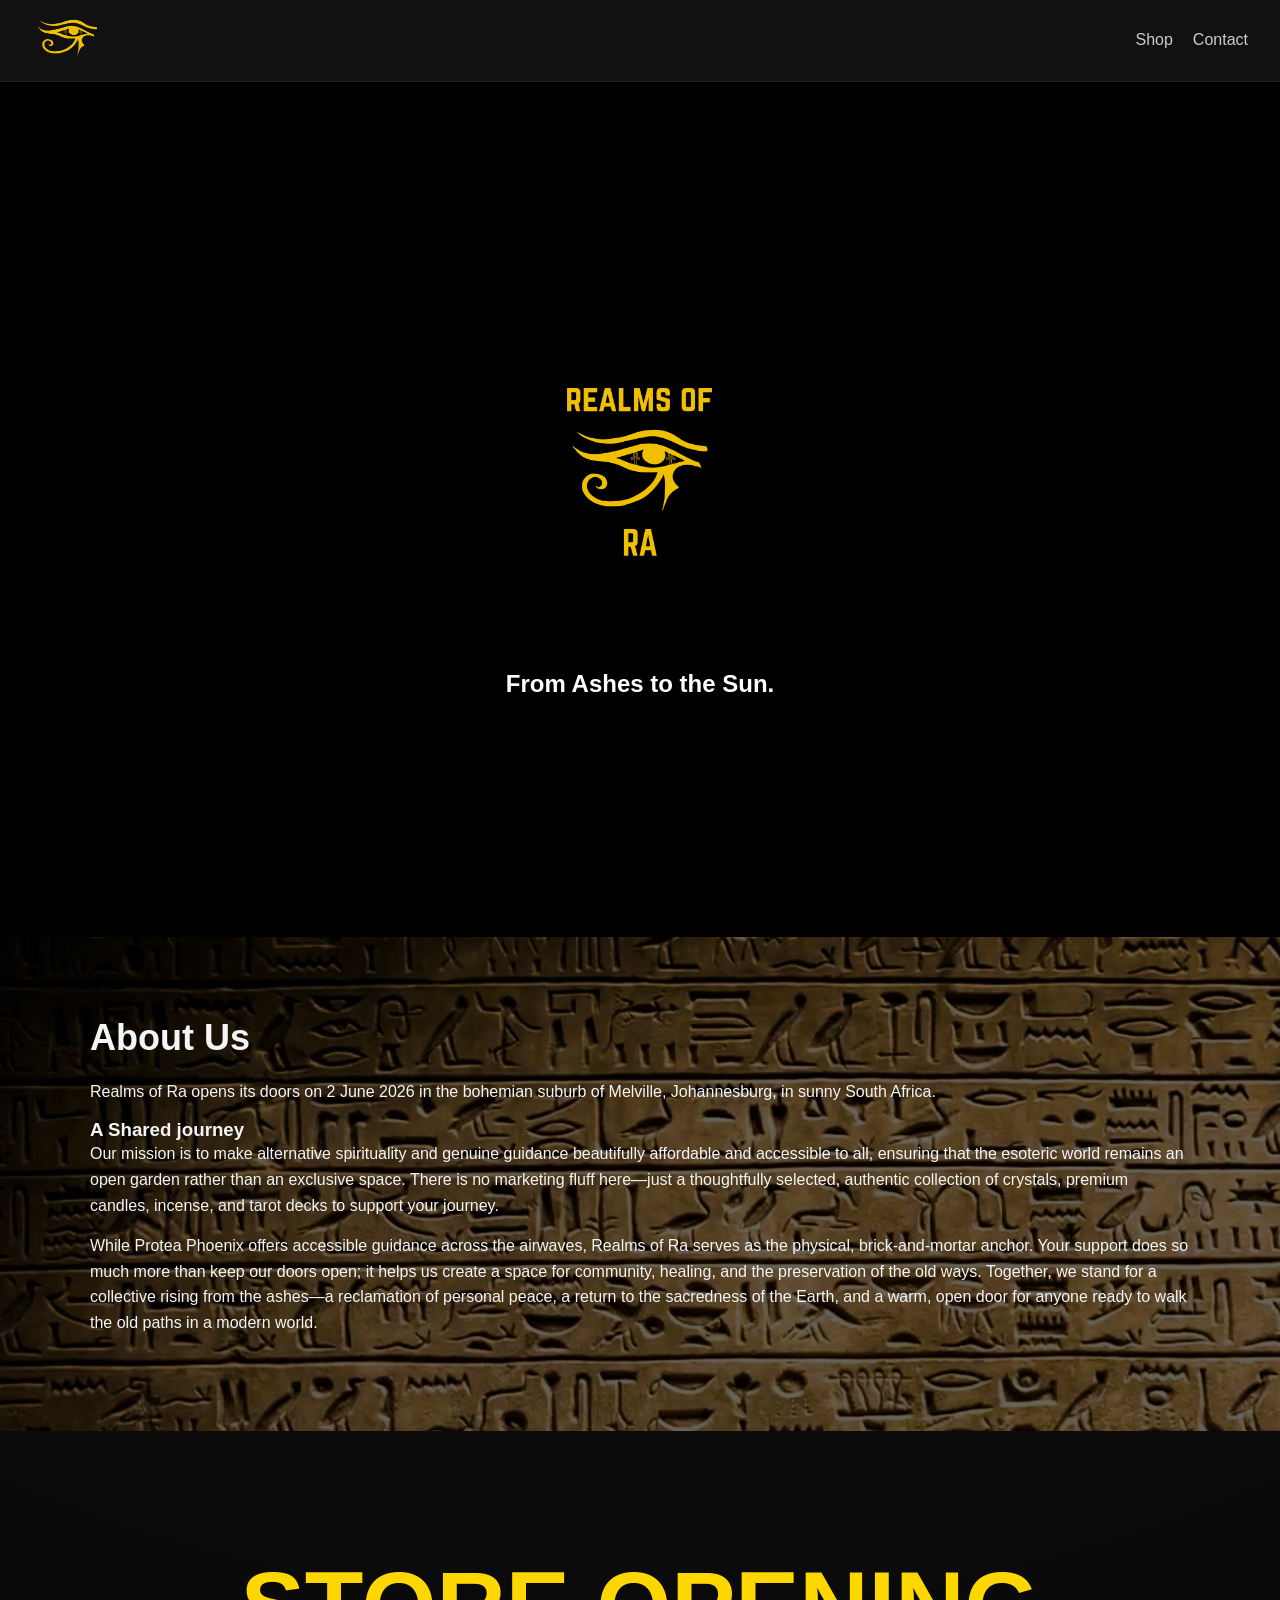
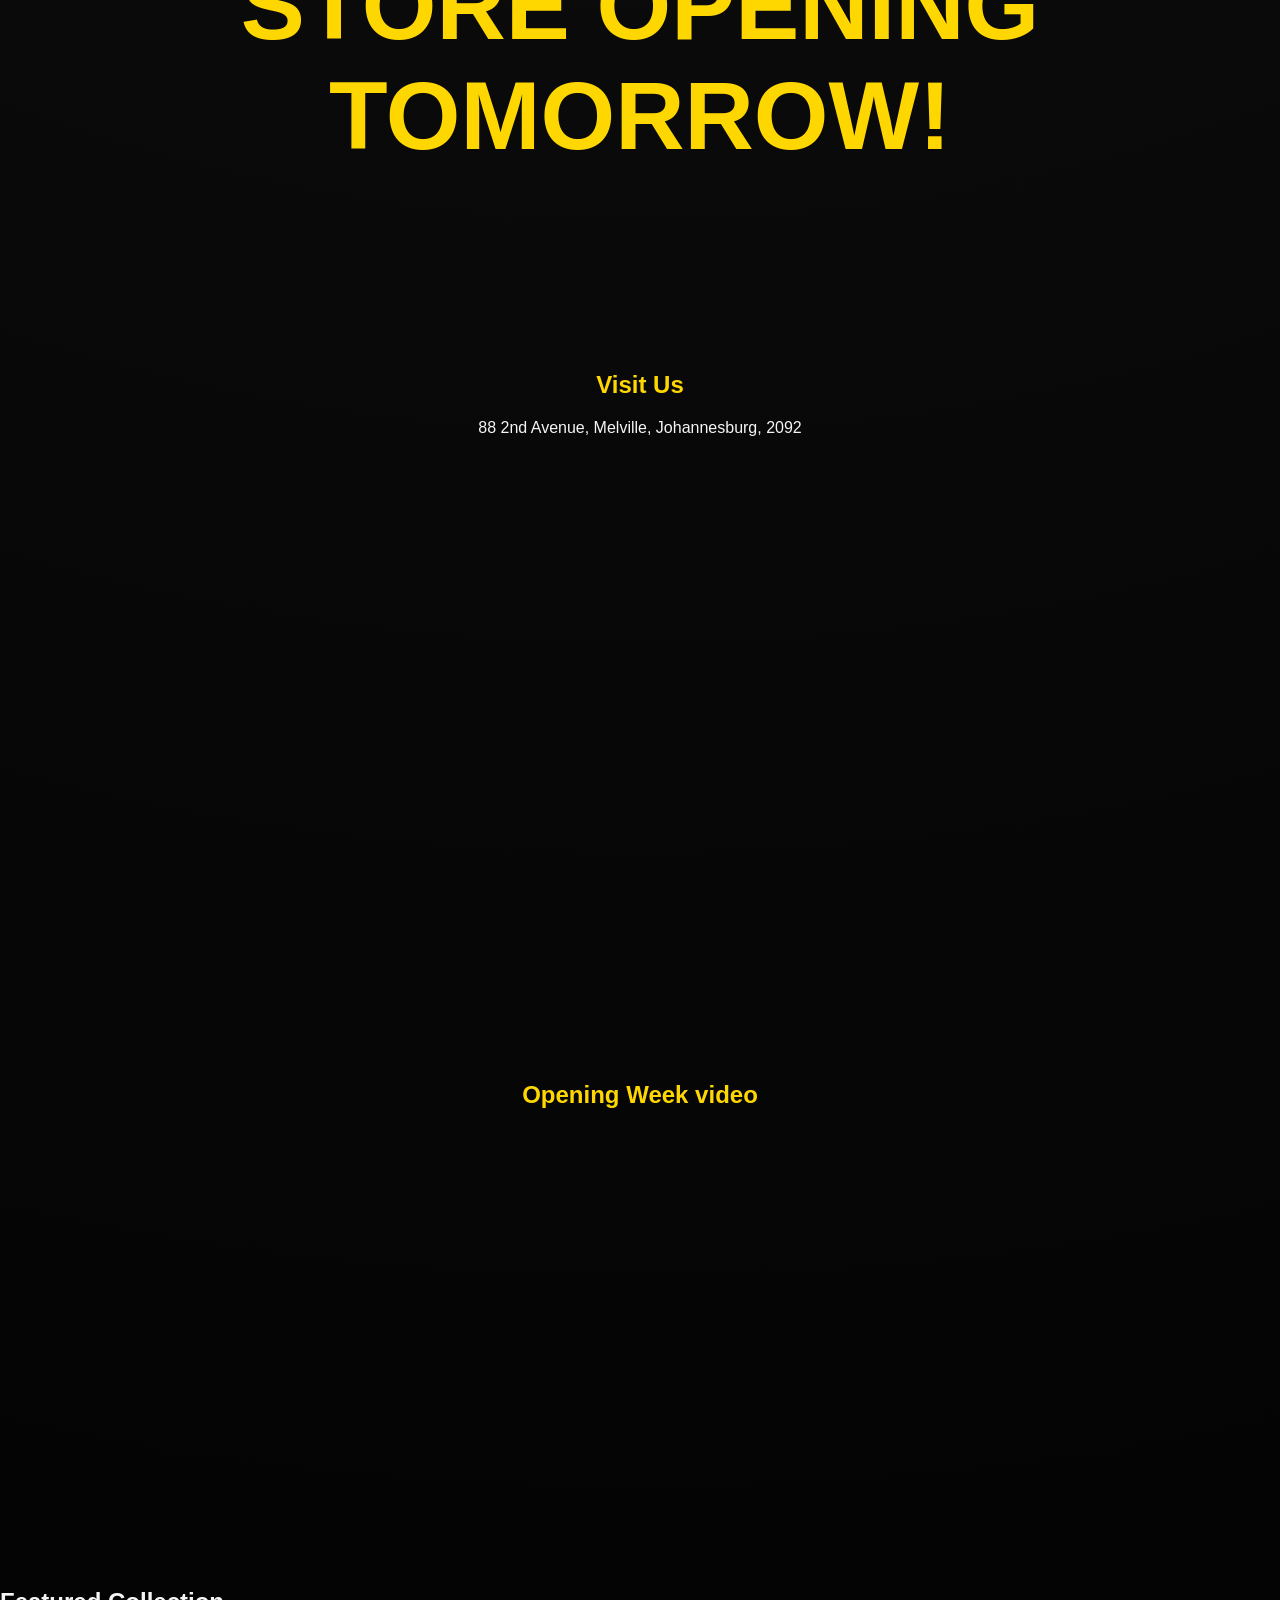
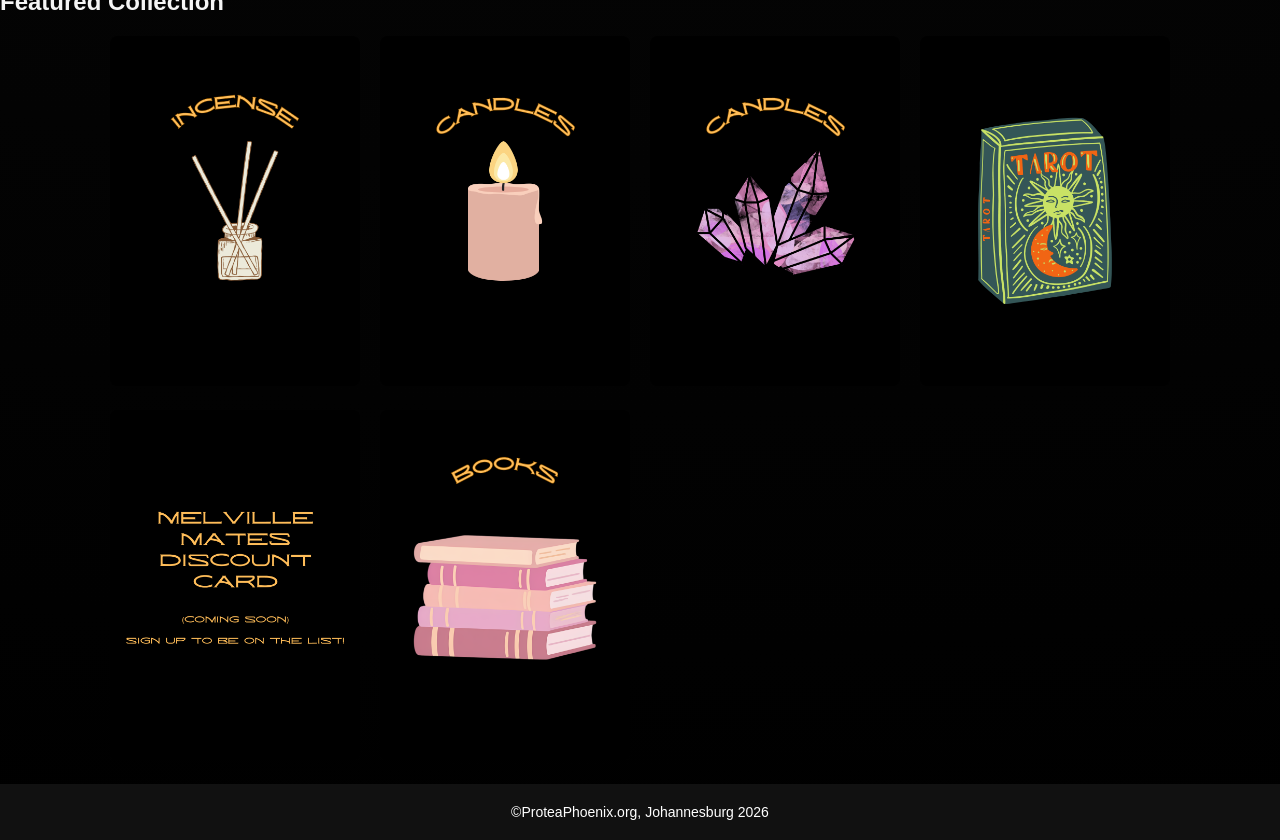
<file: index.html>
<!DOCTYPE html>
<html lang="en">
    <head>
        <meta charset="UTF-8">
        <meta name="viewport"
        content="width=device-width,
        initial-scale=1.0">
        <title>RealmsofRa</title>
        <link rel="icon" type="image/png" href="Asset/LOGO/Realms of Ra.png">
        <link rel="stylesheet" href="style.css">
    </head>

    <body>
        <!--Navigation-->
        <nav class="navbar">
            <div class="nav-container">
                <div class="nav-logo">
                   <a href="Index.html"><img src="Asset/LOGO/Realms of Ra.png"></a>
                    
                </div>
                <ul class="nav-menu">
                    <li><a href="shop.html">Shop</a></li>
                    <li><a href="contact.html">Contact</a></li>
                </ul>
            </div>
        </nav>
        <!--hero-->
        <section class="hero">
            <div class="hero-content">
                <img src="Asset/hero/Realms of Ra.jpg">
                <h2>From Ashes to the Sun.</h2>
            </div>
        </section>
        <!--About Us-->
        <section class="about reveal">
            <div class="about-container">
                <div class="about-text">

                    <h2>About Us</h2>

                        <p>
                            Realms of Ra opens its doors on 2 June 2026 in the bohemian suburb of Melville, Johannesburg, in sunny South Africa.

                        </p>

                         <h3>A Shared journey</h3>

                        <p>
                          Our mission is to make alternative spirituality and genuine guidance beautifully affordable and accessible to all, ensuring that the esoteric world remains an open garden rather than an exclusive space. There is no marketing fluff here—just a thoughtfully selected, authentic collection of crystals, premium candles, incense, and tarot decks to support your journey.

                        </p>
                        <p>
                            While Protea Phoenix offers accessible guidance across the airwaves, Realms of Ra serves as the physical, brick-and-mortar anchor. Your support does so much more than keep our doors open; it helps us create a space for community, healing, and the preservation of the old ways. Together, we stand for a collective rising from the ashes—a reclamation of personal peace, a return to the sacredness of the Earth, and a warm, open door for anyone ready to walk the old paths in a modern world.
                        </p>
                </div> 
            </div>
        </section>
        <section class="ad">
            <h1>STORE OPENING TOMORROW!</h1>
        </section>
        <section class="location">

    <h2>Visit Us</h2>

    <p>88 2nd Avenue, Melville, Johannesburg, 2092</p>

    <div class="map-container">

        <iframe src="https://www.google.com/maps/embed?pb=!1m18!1m12!1m3!1d3580.5941918471694!2d28.006190275197845!3d-26.177342577093118!2m3!1f0!2f0!3f0!3m2!1i1024!2i768!4f13.1!3m3!1m2!1s0x1e950b60514efe6d%3A0xc6faa1abf73359eb!2sRealms%20of%20Ra!5e0!3m2!1sen!2sza!4v1780313768996!5m2!1sen!2sza" width="600" height="450" style="border:0;" allowfullscreen="" loading="lazy" referrerpolicy="no-referrer-when-downgrade">
            allowfullscreen=""
            loading="lazy">
        </iframe>

    </div>

</section>

        <section class="youtube-link">
            <h2>Opening Week video</h2>
            <div class="video-container">
                <iframe width="560" height="315" src="https://www.youtube.com/embed/nzVpby1TbWM?si=aLI7E_JwHSD-0452" title="YouTube video player" frameborder="0" allow="accelerometer; autoplay; clipboard-write; encrypted-media; gyroscope; picture-in-picture; web-share" referrerpolicy="strict-origin-when-cross-origin" allowfullscreen>
                    title="YouTube video player"
                    allowfullscreen>
               </iframe>
           </div>
        </section>
                    <h2>Featured Collection</h2>
            <div class="featured-grid">
                <div class="work-item">
                  <img src="Asset/portfolio/Realms of Ra - stock images Opening Week (1)/1.png" alt="mural work">
                </div>

                <div class="work-item">
                 <Img src="Asset/portfolio/Realms of Ra - stock images Opening Week (1)/2.png" alt="mural work">
                </div>

                <div class="work-item">
                 <img src="Asset/portfolio/Realms of Ra - stock images Opening Week (1)/3.png" alt="mural work">
                </div>

                <div class="work-item">
                 <img src="Asset/portfolio/Realms of Ra - stock images Opening Week (1)/4.png" alt="mural work">
                </div>

                <div class="work-item">
                 <img src="Asset/portfolio/Realms of Ra - stock images Opening Week (1)/5.png" alt="mural work">
                </div>

                <div class="work-item">
                 <img src="Asset/portfolio/Realms of Ra - stock images Opening Week (1)/6.png" alt="mural work">
                </div>
            </div>
        </section>

        <footer>
            <p>&copy;ProteaPhoenix.org, Johannesburg 2026</p>
        </footer>
    </body>
</html>
</file>
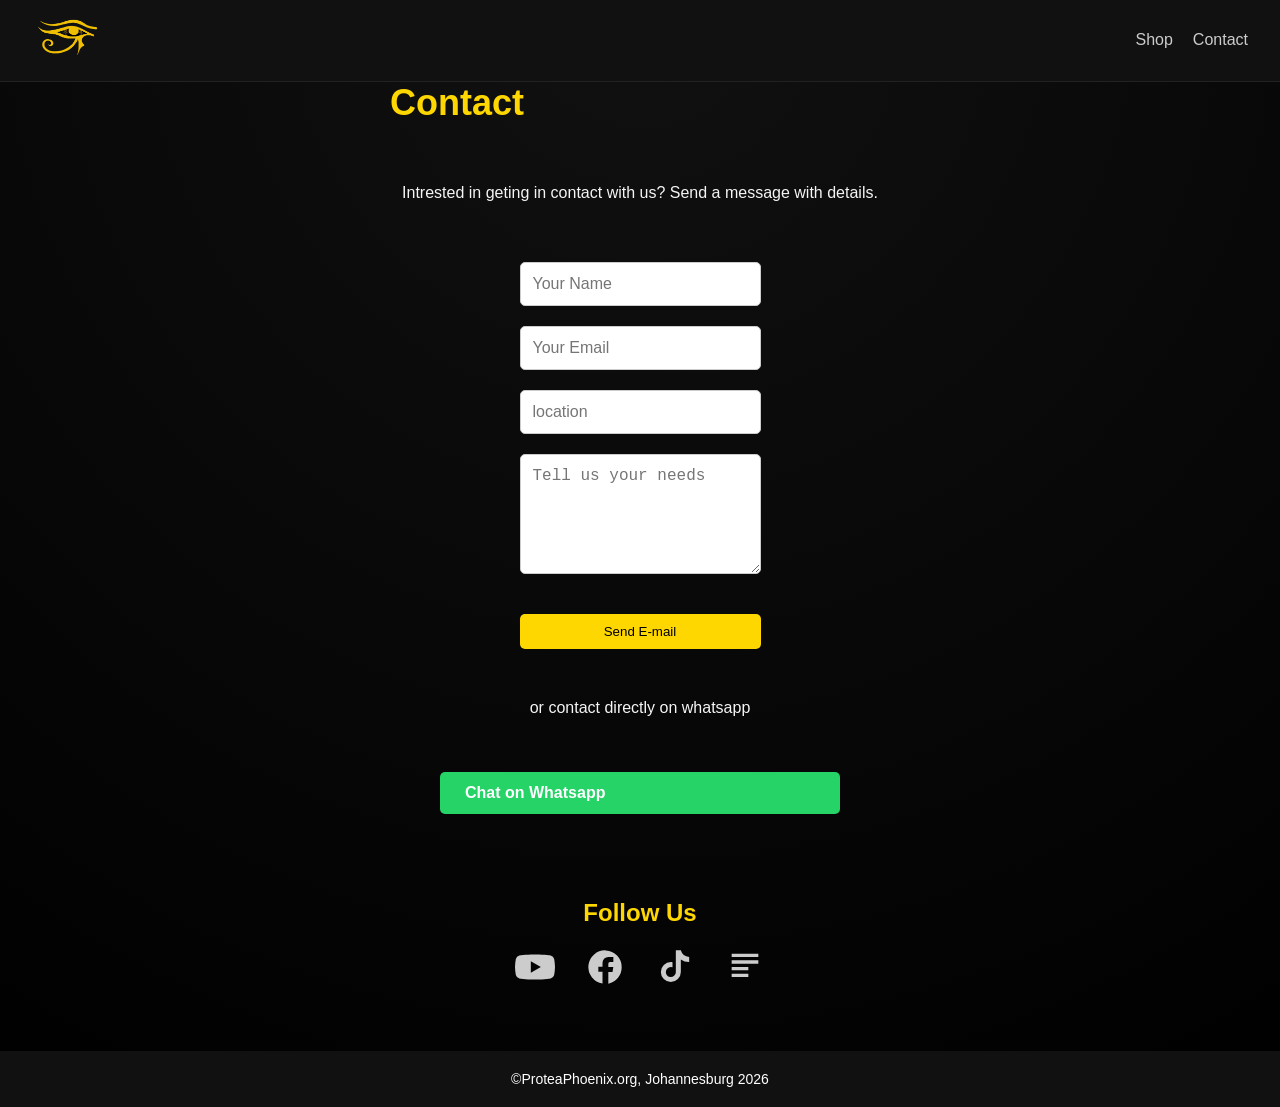
<file: contact.html>
<!DOCTYPE html>
<html lang="en">
    <head>
        <meta charset="UTF-8">
        <meta name="viewport"
        content="width=device-width,initial-scale-1.0">
        <title>RealmsofRa</title>
        <link rel="icon" type="image/png" href="Asset/LOGO/Realms of Ra.png">
        <link rel="stylesheet" href="style.css">
    </head>

    <body>
        <!--Navigation-->
        <nav class="navbar">
            <div class="nav-container">
                <div class="nav-logo">
                   <a href="Index.html"><img src="Asset/LOGO/Realms of Ra.png"></a>
                    
                </div>
                <ul class="nav-menu">
                    <li><a href="shop.html">Shop</a></li>
                    <li><a href="contact.html">Contact</a></li>
                </ul>
            </div>
        </nav>

        <section class="contact-form" action="contact.php" method="POST">
           <h1 class="section-title">Contact</h1>

          <p class="contact-intro">
            Intrested in geting in contact with us? Send a message with
            details.
          </p>
            <form class="contact-form">
            <input type="text" name="name" placeholder="Your Name" required>

            <input type="email" name="email" placeholder="Your Email" required>

            <input type="text" name="location" placeholder="location" required>

            <textarea name="message" placeholder="Tell us your needs"></textarea>

            <button type="submit" class="btn">Send E-mail</button>

         </form>

         <p class="whatsapp-text">
            or contact directly on whatsapp
         </p>
         <a href="https:/wa.me/27655116344?text=Hi%20I%20would%20like%20to%20buy" target="_blank"
         class="whatsapp-btn">Chat on Whatsapp</a>
        </section>

        <section class="socials">

    <h2>Follow Us</h2>

    <div class="social-icons">

        <!-- YouTube -->
       <a href="https://www.youtube.com/@ProteaPhoenix" target="_blank" aria-label="YouTube">
            <svg viewBox="0 0 24 24">
               <path d="M23.5 7.2a3 3 0 0 0-2.1-2.1C19.6 4.5 12 4.5 12 4.5s-7.6 0-9.4.6A3 3 0 0 0 .5 7.2 31 31 0 0 0 0 12a31 31 0 0 0 .5 4.8 3 3 0 0 0 2.1 2.1c1.8.6 9.4.6 9.4.6s7.6 0 9.4-.6a3 3 0 0 0 2.1-2.1A31 31 0 0 0 24 12a31 31 0 0 0-.5-4.8zM9.5 15.5v-7l6 3.5-6 3.5z"/>
            </svg>
       </a>

        <!-- Facebook -->
        <a href="https://www.facebook.com/share/1H5Ax8ySXh/" target="_blank" aria-label="Facebook">
            <svg viewBox="0 0 24 24">
                <path d="M22 12a10 10 0 1 0-11.5 9.9v-7H8v-3h2.5V9.5A3.5 3.5 0 0 1 14.2 6H17v3h-2a1 1 0 0 0-1 1v2h3l-.5 3H14v7A10 10 0 0 0 22 12z"/>
            </svg>
        </a>

        <!-- TikTok -->
         <a href="https://www.tiktok.com/@proteaphoenix" target="_blank" aria-label="TikTok">
            <svg viewBox="0 0 24 24">
             <path d="M12.5 2h3a5.5 5.5 0 0 0 5 4v3a8.5 8.5 0 0 1-5-1.5V15a6 6 0 1 1-6-6c.3 0 .7 0 1 .1v3.1a3 3 0 1 0 2 2.9V2z"/>
            </svg>
       </a>

        <!-- Blog -->
        <a href="https://realmsofra.blogspot.com/" aria-label="Blog">
            <svg viewBox="0 0 24 24">
                <path d="M4 4h16v2H4V4zm0 4h16v2H4V8zm0 4h10v2H4v-2zm0 4h10v2H4v-2z"/>
            </svg>
        </a>

    </div>

</section>

        
        <footer>
            <p>&copy;ProteaPhoenix.org, Johannesburg 2026</p>
        </footer>
    </body>
</html>
</file>
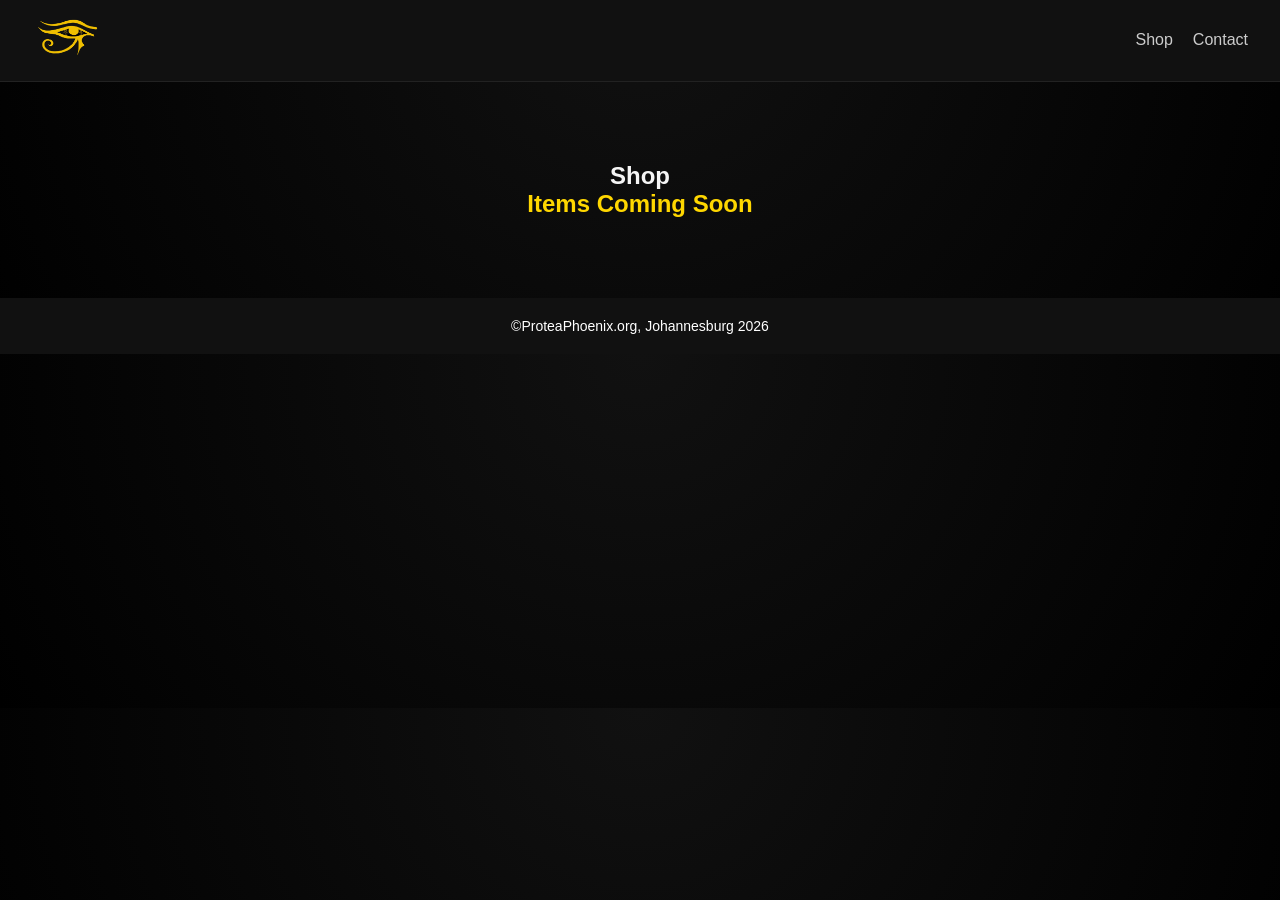
<file: shop.html>
<!DOCTYPE html>
<html lang="en">
    <head>
        <meta charset="UTF-8">
        <meta name="viewport"
        content="width=device-width,initial-scale-1.0">
        <title>RealmsofRa</title>
        <link rel="icon" type="image/png" href="Asset/LOGO/Realms of Ra.png">
        <link rel="stylesheet" href="style.css">
    </head>

    <body>
        <!--Navigation-->
        <nav class="navbar">
            <div class="nav-container">
                <div class="nav-logo">
                   <a href="Index.html"><img src="Asset/LOGO/Realms of Ra.png"></a>
                    
                </div>
                <ul class="nav-menu">
                    <li><a href="shop.html">Shop</a></li>
                    <li><a href="contact.html">Contact</a></li>
                </ul>
            </div>
        </nav>

                <!--Portfolio-->

        <section class="featured">
            <h2>Shop</h2>

            <h1>Items Coming Soon</h1>
        </section>

        <footer>
            <p>&copy;ProteaPhoenix.org, Johannesburg 2026</p>
        </footer>
    </body>
</html>
</file>
<file: style.css>
/* RESET */
* {
    margin: 0;
    padding: 0;
    box-sizing: border-box;
}

/* BODY */
body {
    font-family: 'Segoe UI', sans-serif;
    background: #0a0a0f;
    color: #f5f5f5;
}

/* NAVBAR */
.navbar {
    background: #111;
    padding: 1rem 2rem;
    border-bottom: 1px solid #222;
}

.nav-container {
    display: flex;
    justify-content: space-between;
    align-items: center;
}

.nav-logo img{
    width: 70px;
    height: auto;
}

.nav-menu {
    display: flex;
    gap: 20px;
    list-style: none;
}

.nav-menu a {
    text-decoration: none;
    color: #ccc;
    transition: 0.3s;
}

.nav-menu a:hover {
    color: gold;
}

/* hero */

.hero {
    height: 95vh;
    background: #000;
    background-size: cover;
    background-position: center;
    display: flex;
    justify-content: center;
    align-items: center;
    text-align: center;
    color: white;
}

.hero-content{
    display: flex;
    flex-direction: column;
    align-items: center;
    text-align: center;
    padding: 40px;
    border-radius: 10px;
}

.hero-content img {
    width: 100%;
    max-width: 300px;
    height: auto;
    display: block;
    align-items: center;
    margin-bottom: 50px;
}


/* About */

.about{
    padding: 80px 40px;
    background:  linear-gradient(rgba(0,0,0,0.6),rgba(0,0,0,0.6)), url("Asset/about/cairo-egypt-egyptian-1096142.jpg");
}

.about-container{
    display:flex;
    align-items: center;
    justify-content: center;
    gap: 60px;
    max-width: 1100px;
    margin: auto;
}

.about-image img{
    width: 350px;
    border-radius: 10px;
}

.about-text h2{
    font-size: 36px;
    margin-bottom: 20px;
}

.about p{
    margin-bottom: 15px;
    line-height: 1.6;
}

/* shop */

.featured{
    padding: 80px 40px;
    text-align: center;
}

.section-title{
    font-size: 36px;
    margin-bottom: 40px;
}

.featured-grid{
    display: grid;
    grid-template-columns: repeat(auto-fit,minmax(250px,1fr));
    gap: 20px;
    max-width: 1100px;
    margin: auto;
    padding: 20px;
}

.work-item img{
    width: 100%;
    height: 350px;
    object-fit: cover;
    border-radius: 8px;
    cursor: pointer;
    transition: 0.3s;
}

.work-item img:hover{
    transform: scale(1.05);
}

/* CTA */

.cta{
    background: #111;
    color: white;
    padding: 80px 40px;
    text-align: center;
}

.cta-container{
    font-size: 800px;
    margin: auto;
}

.cta h2{
    font-size: 36px;
    margin-left: 20px;
}

.cta p{
    font-size: 18px;
    margin-bottom: 30px;
}

/* footer */

footer{
    background: #111;
    color: white;
    text-align: center;
    padding: 20px;
    font-size: 14px;
}

/* Contact PAGE */

.contact{
    padding: 100px 40px;
    text-align: center;
}

.contact-intro{
    max-width: 600px;
    margin: 0 auto 40px;
}

.contact-form{
    max-width: 500px;
    margin: auto;
    display: flex;
    flex-direction: column;
    gap: 20px;
}

.contact-form input,
.contact-form textarea{
    padding: 12px;
    border: 1px solid #ccc;
    border-radius: 5px;
    font-size: 16px;
}

.contact-form textarea{
    min-height: 120px;
    resize:vertical;
}

/* Whatsapp button */

.whatsapp-text{
    text-align: center;
    margin-top:30px;
    margin-bottom: 10px;
}

.whatsapp-btn{
    display: inline-block;
    background: #25D366;
    color: white;
    padding: 12px 25px;
    margin: 25px 50px;
    border-radius: 5px;
    text-decoration: none;
    font-weight: bold;
    transition: 0.3s;
}

.whatsapp-btn:hover{
    background: #1ebe5b;
}

/* States */
.online .dot {
    background: #00ff88;
    box-shadow: 0 0 6px #00ff88;
}

.offline .dot {
    background: #ff4d4d;
}


.profile-card img {
    width: 100%;
    height: 200px;
    background: #222;
    border-radius: 8px;
    margin-bottom: 10px;
}

.profile-card h3 {
    color: gold;
}

.profile-card p {
    color: #aaa;
}

.call-btn {
    margin-top: 10px;
    padding: 10px 20px;
    background: gold;
    border: none;
    border-radius: 5px;
    cursor: pointer;
}

/* pricing */

.pricing {
    text-align: center;
    padding: 40px;
}

.pricing h1 {
    color: gold;
    margin-bottom: 10px;
}

.pricing-grid {
    display: grid;
    grid-template-columns: repeat(auto-fit, minmax(200px, 1fr));
    gap: 20px;
    margin-top: 30px;
}

.pricing-card {
    background: #111;
    padding: 20px;
    border-radius: 10px;
    border: 1px solid #222;
    transition: 0.3s;
}

.pricing-card:hover {
    border-color: gold;
    transform: scale(1.05);
}

.price {
    font-size: 1.5rem;
    margin: 10px 0;
    color: gold;
}

.select-btn {
    padding: 10px 20px;
    background: gold;
    border: none;
    border-radius: 5px;
    cursor: pointer;
}

/* Checkout */

.checkout-box {
    margin: 50px auto;
    padding: 30px;
    width: 300px;
    background: #111;
    border-radius: 10px;
    text-align: center;
    border: 1px solid #222;
}

#pay-btn {
    margin-top: 20px;
    padding: 10px 20px;
    background: gold;
    border: none;
    border-radius: 5px;
    cursor: pointer;
}

h1 {
    color: gold;
}
/*  success */

button {

    margin-top: 20px;
    padding: 10px 20px;
    background: gold;
    border: none;
    border-radius: 5px;
    cursor: pointer;
}

/* body */

body {
    background: radial-gradient(circle at top, #111, #000);
}

button:hover {
    box-shadow: 0 0 10px gold;
}

.ad {
    padding: 40px 20px;
    margin: 80px auto;
    max-width: 1200px;
}

.ad h1{

     text-align: center;
     font-size: clamp(2rem, 8vw, 6rem);
}

.ad p{
    text-align: center;
     font-size: clamp(2rem, 8vw, 6rem);
}

.youtube-link{
    padding:80px 20px;
    text-align:center;
}

.youtube-link h2{
    color:gold;
    margin-bottom:30px;
}

.video-container{
    position: relative;
    width: 100%;
    max-width: 900px;
    margin: 40px auto;
}

.video-container iframe{
    width: 100%;
    aspect-ratio: 16/9;
    border: none;
    border-radius: 10px;
}

.location{
    padding:80px 20px;
    text-align:center;
}

.location h2{
    color:gold;
    margin-bottom:20px;
}

.location p{
    margin-bottom:30px;
}

.map-container{
    max-width:1000px;
    margin:auto;
}

.map-container iframe{
    width:100%;
    height:450px;
    border:none;
    border-radius:10px;
}

.socials{
    text-align:center;
    padding:60px 20px;
}

.socials h2{
    color:gold;
    margin-bottom:20px;
}

.social-icons{
    display:flex;
    justify-content:center;
    gap:30px;
}

.social-icons a svg{
    width:40px;
    height:40px;
    fill:#ccc;
    transition:0.3s;
}

.social-icons a:hover svg{
    fill:gold;
    transform:scale(1.2);
}
</file>
